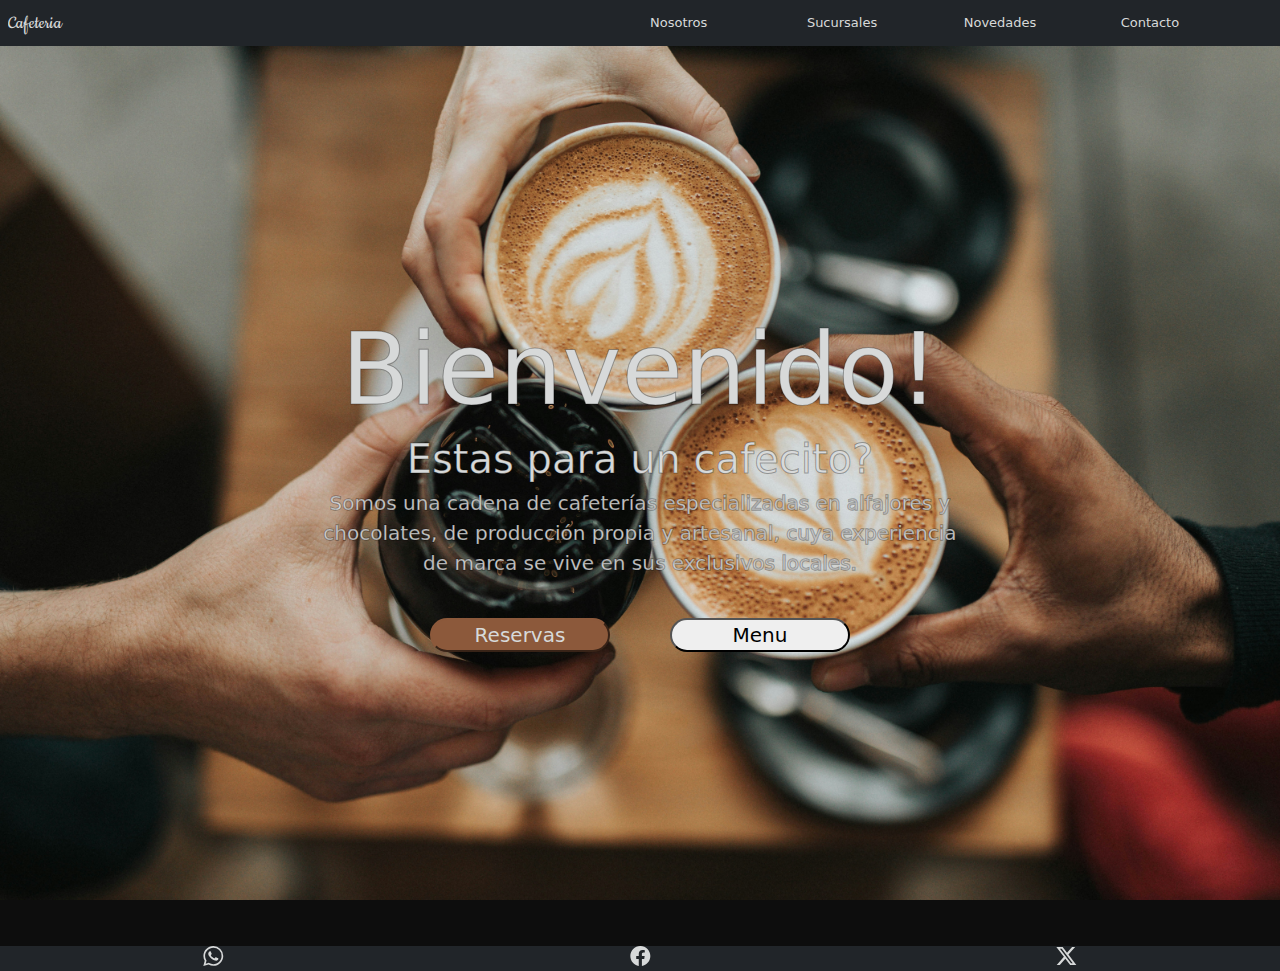
<file: index.html>
<!DOCTYPE html>
<html lang="en">
<head>
    <meta charset="UTF-8">
    <meta name="viewport" content="width=device-width, initial-scale=1.0">
    <meta name="description" content="Sitio web de una cafeteria">
    <meta name="keywords" content="cafeteria , cafe , barista ">
    <link href="https://cdn.jsdelivr.net/npm/bootstrap@5.3.3/dist/css/bootstrap.min.css" rel="stylesheet" integrity="sha384-QWTKZyjpPEjISv5WaRU9OFeRpok6YctnYmDr5pNlyT2bRjXh0JMhjY6hW+ALEwIH" crossorigin="anonymous">
    <link rel="stylesheet" href="./css/style.css">
    <title>Cafeteria</title>
</head>
<body>
    <header>
        <nav class="navbar navbar-expand-lg bg-dark">
            <div class="container-fluid">
            <a class="navbar-brand" href="./index.html">Cafeteria</a>
            <button class="navbar-toggler" type="button" data-bs-toggle="collapse" data-bs-target="#navbarNav" aria-controls="navbarNav" aria-current="active" aria-expanded="false" aria-label="Toggle navigation">
                <span class="navbar-toggler-icon"></span>
            </button>
            <div class="collapse navbar-collapse" id="navbarNav">
                <ul class="navbar-nav">
                <li class="nav-item">
                    <a class="nav-link" href="./pages/nosotros.html">Nosotros</a>
                </li>
                <li class="nav-item">
                    <a class="nav-link" href="./pages/sucursales.html">Sucursales</a>
                </li>
                <li class="nav-item">
                    <a class="nav-link" href="./pages/novedades.html">Novedades</a>
                </li>
                <li class="nav-item">
                    <a class="nav-link" href="./pages/contacto.html">Contacto</a>
                </li>
                </ul>
            </div>
            </div>
        </nav>
    </header>
    <main>
        <section class="parallax"> 
                <div class="index-title">
                    <h1>Bienvenido!</h1><!--TITULO-->
            <h2>Estas para un cafecito?</h2><!--subtitulo-->
            <p>Somos una cadena de cafeterías especializadas en alfajores y chocolates, de producción propia y artesanal, cuya experiencia de marca se vive en sus exclusivos locales.</p>
                </div>
                <div class="index-btn">
            <input type="submit" id="btn-reservas" value="Reservas" class="submit-btn"> <!--reservas-->
            <input type="submit" class="submit-btn" value="Menu"> <!--menu-->
        </div>
        </section>
    </main>
    <footer>
        <!--aca va el footer-->
        <div class="footerContainer">
            <a  href=""><svg xmlns="http://www.w3.org/2000/svg" width="20" height="20" fill="currentColor" class="bi bi-whatsapp" viewBox="0 0 16 16">
                <path d="M13.601 2.326A7.85 7.85 0 0 0 7.994 0C3.627 0 .068 3.558.064 7.926c0 1.399.366 2.76 1.057 3.965L0 16l4.204-1.102a7.9 7.9 0 0 0 3.79.965h.004c4.368 0 7.926-3.558 7.93-7.93A7.9 7.9 0 0 0 13.6 2.326zM7.994 14.521a6.6 6.6 0 0 1-3.356-.92l-.24-.144-2.494.654.666-2.433-.156-.251a6.56 6.56 0 0 1-1.007-3.505c0-3.626 2.957-6.584 6.591-6.584a6.56 6.56 0 0 1 4.66 1.931 6.56 6.56 0 0 1 1.928 4.66c-.004 3.639-2.961 6.592-6.592 6.592m3.615-4.934c-.197-.099-1.17-.578-1.353-.646-.182-.065-.315-.099-.445.099-.133.197-.513.646-.627.775-.114.133-.232.148-.43.05-.197-.1-.836-.308-1.592-.985-.59-.525-.985-1.175-1.103-1.372-.114-.198-.011-.304.088-.403.087-.088.197-.232.296-.346.1-.114.133-.198.198-.33.065-.134.034-.248-.015-.347-.05-.099-.445-1.076-.612-1.47-.16-.389-.323-.335-.445-.34-.114-.007-.247-.007-.38-.007a.73.73 0 0 0-.529.247c-.182.198-.691.677-.691 1.654s.71 1.916.81 2.049c.098.133 1.394 2.132 3.383 2.992.47.205.84.326 1.129.418.475.152.904.129 1.246.08.38-.058 1.171-.48 1.338-.943.164-.464.164-.86.114-.943-.049-.084-.182-.133-.38-.232"/>
            </svg></a>
            <a href=""><svg xmlns="http://www.w3.org/2000/svg" width="20" height="20" fill="currentColor" class="bi bi-facebook" viewBox="0 0 16 16">
                <path d="M16 8.049c0-4.446-3.582-8.05-8-8.05C3.58 0-.002 3.603-.002 8.05c0 4.017 2.926 7.347 6.75 7.951v-5.625h-2.03V8.05H6.75V6.275c0-2.017 1.195-3.131 3.022-3.131.876 0 1.791.157 1.791.157v1.98h-1.009c-.993 0-1.303.621-1.303 1.258v1.51h2.218l-.354 2.326H9.25V16c3.824-.604 6.75-3.934 6.75-7.951"/>
            </svg></a>
            <a href=""><svg xmlns="http://www.w3.org/2000/svg" width="20" height="20" fill="currentColor" class="bi bi-twitter-x" viewBox="0 0 16 16">
                <path d="M12.6.75h2.454l-5.36 6.142L16 15.25h-4.937l-3.867-5.07-4.425 5.07H.316l5.733-6.57L0 .75h5.063l3.495 4.633L12.601.75Zm-.86 13.028h1.36L4.323 2.145H2.865z"/>
            </svg></a>
        </div> 
    </footer>
    <script src="https://cdn.jsdelivr.net/npm/bootstrap@5.3.3/dist/js/bootstrap.bundle.min.js" integrity="sha384-YvpcrYf0tY3lHB60NNkmXc5s9fDVZLESaAA55NDzOxhy9GkcIdslK1eN7N6jIeHz" crossorigin="anonymous"></script>
</body>
</html>
</file>
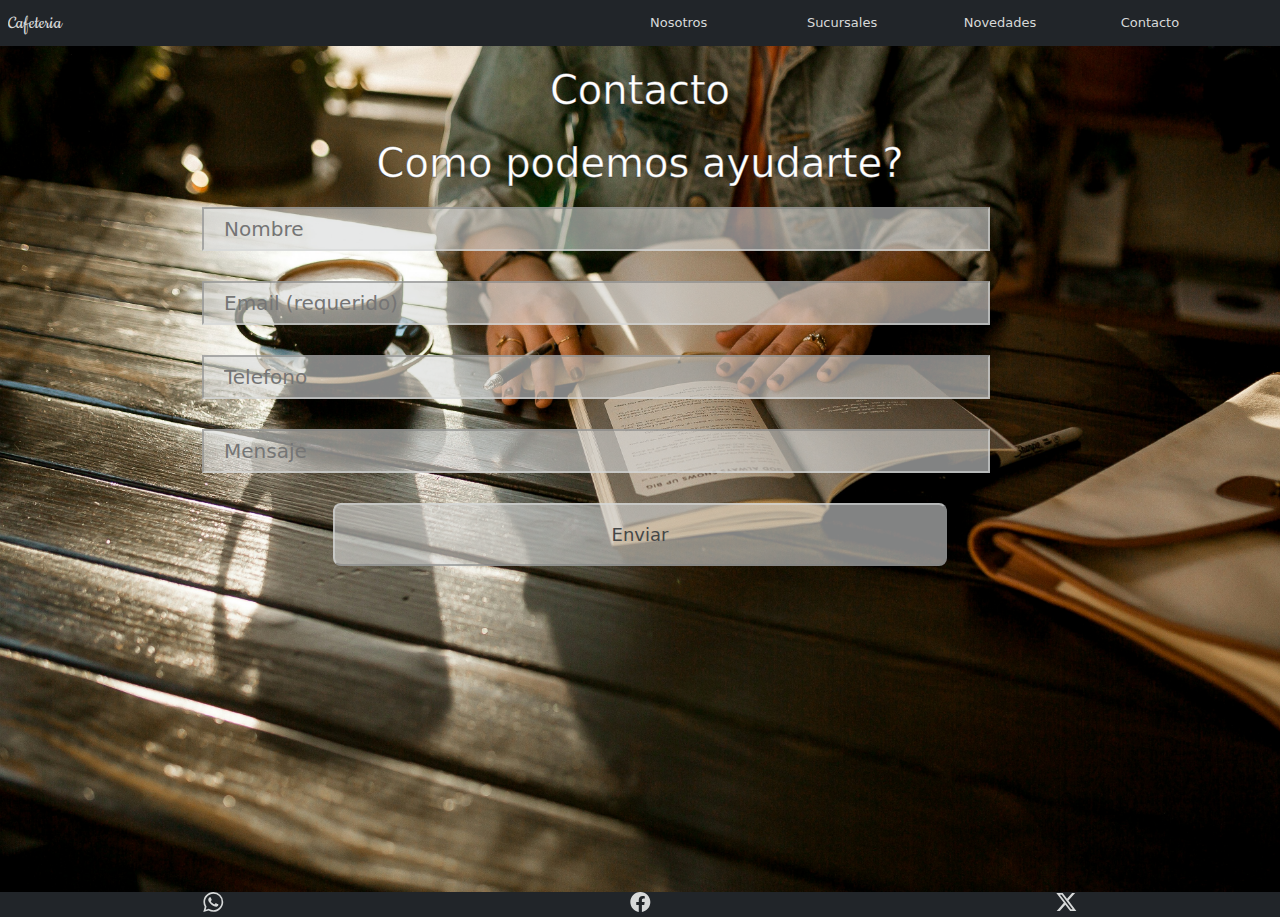
<file: pages/contacto.html>
<!DOCTYPE html>
<html lang="en">
<head>
    <meta charset="UTF-8">
    <meta name="viewport" content="width=device-width, initial-scale=1.0">
    <meta name="description" content="Cafeteria con sucursal en Caba. Contactate con nosotros">
    <meta name="keywords" content="Cafeteria , caba, buenos aires, Argentina, Contacto , Contactate">
    <link href="https://cdn.jsdelivr.net/npm/bootstrap@5.3.3/dist/css/bootstrap.min.css" rel="stylesheet" integrity="sha384-QWTKZyjpPEjISv5WaRU9OFeRpok6YctnYmDr5pNlyT2bRjXh0JMhjY6hW+ALEwIH" crossorigin="anonymous">
    <link rel="stylesheet" href="../css/style.css">
    <title>Contacto</title>
</head>
<body>
    <header>
        <nav class="navbar navbar-expand-lg bg-dark">
            <div class="container-fluid">
            <a class="navbar-brand" href="../index.html">Cafeteria</a>
            <button class="navbar-toggler" type="button" data-bs-toggle="collapse" data-bs-target="#navbarNav" aria-controls="navbarNav" aria-current="active" aria-expanded="false" aria-label="Toggle navigation">
                <span class="navbar-toggler-icon"></span>
            </button>
            <div class="collapse navbar-collapse" id="navbarNav">
                <ul class="navbar-nav">
                <li class="nav-item">
                    <a class="nav-link" href="./nosotros.html">Nosotros</a>
                </li>
                <li class="nav-item">
                    <a class="nav-link" href="./sucursales.html">Sucursales</a>
                </li>
                <li class="nav-item">
                    <a class="nav-link" href="./novedades.html">Novedades</a>
                </li>
                <li class="nav-item">
                    <a class="nav-link" href="./contacto.html">Contacto</a>
                </li>
                </ul>
            </div>
            </div>
        </nav>
    </header>
    <main class="parallax2">
        <section class="section-contacto">
            <h1>Contacto</h1>
            <!--aca va la imagen de fondo-->
            </section>
        <section class="formulario">
            <h2>Como podemos ayudarte?</h2>
            <form action="" class="form">
            <input type="text" placeholder="Nombre">
            <input type="email" placeholder="Email (requerido)">
            <input type="tel" placeholder="Telefono">
            <input type="text" placeholder="Mensaje">
            </form>
            <button class="enviar">Enviar</button>
        </section>
    </main>
    <footer>
        <!--aca va el footer-->
        <div class="footerContainer">
            <a  href=""><svg xmlns="http://www.w3.org/2000/svg" width="20" height="20" fill="currentColor" class="bi bi-whatsapp" viewBox="0 0 16 16">
                <path d="M13.601 2.326A7.85 7.85 0 0 0 7.994 0C3.627 0 .068 3.558.064 7.926c0 1.399.366 2.76 1.057 3.965L0 16l4.204-1.102a7.9 7.9 0 0 0 3.79.965h.004c4.368 0 7.926-3.558 7.93-7.93A7.9 7.9 0 0 0 13.6 2.326zM7.994 14.521a6.6 6.6 0 0 1-3.356-.92l-.24-.144-2.494.654.666-2.433-.156-.251a6.56 6.56 0 0 1-1.007-3.505c0-3.626 2.957-6.584 6.591-6.584a6.56 6.56 0 0 1 4.66 1.931 6.56 6.56 0 0 1 1.928 4.66c-.004 3.639-2.961 6.592-6.592 6.592m3.615-4.934c-.197-.099-1.17-.578-1.353-.646-.182-.065-.315-.099-.445.099-.133.197-.513.646-.627.775-.114.133-.232.148-.43.05-.197-.1-.836-.308-1.592-.985-.59-.525-.985-1.175-1.103-1.372-.114-.198-.011-.304.088-.403.087-.088.197-.232.296-.346.1-.114.133-.198.198-.33.065-.134.034-.248-.015-.347-.05-.099-.445-1.076-.612-1.47-.16-.389-.323-.335-.445-.34-.114-.007-.247-.007-.38-.007a.73.73 0 0 0-.529.247c-.182.198-.691.677-.691 1.654s.71 1.916.81 2.049c.098.133 1.394 2.132 3.383 2.992.47.205.84.326 1.129.418.475.152.904.129 1.246.08.38-.058 1.171-.48 1.338-.943.164-.464.164-.86.114-.943-.049-.084-.182-.133-.38-.232"/>
            </svg></a>
            <a href=""><svg xmlns="http://www.w3.org/2000/svg" width="20" height="20" fill="currentColor" class="bi bi-facebook" viewBox="0 0 16 16">
                <path d="M16 8.049c0-4.446-3.582-8.05-8-8.05C3.58 0-.002 3.603-.002 8.05c0 4.017 2.926 7.347 6.75 7.951v-5.625h-2.03V8.05H6.75V6.275c0-2.017 1.195-3.131 3.022-3.131.876 0 1.791.157 1.791.157v1.98h-1.009c-.993 0-1.303.621-1.303 1.258v1.51h2.218l-.354 2.326H9.25V16c3.824-.604 6.75-3.934 6.75-7.951"/>
            </svg></a>
            <a href=""><svg xmlns="http://www.w3.org/2000/svg" width="20" height="20" fill="currentColor" class="bi bi-twitter-x" viewBox="0 0 16 16">
                <path d="M12.6.75h2.454l-5.36 6.142L16 15.25h-4.937l-3.867-5.07-4.425 5.07H.316l5.733-6.57L0 .75h5.063l3.495 4.633L12.601.75Zm-.86 13.028h1.36L4.323 2.145H2.865z"/>
            </svg></a>
        </div> 
    </footer>
    <script src="https://cdn.jsdelivr.net/npm/bootstrap@5.3.3/dist/js/bootstrap.bundle.min.js" integrity="sha384-YvpcrYf0tY3lHB60NNkmXc5s9fDVZLESaAA55NDzOxhy9GkcIdslK1eN7N6jIeHz" crossorigin="anonymous"></script>
</body>
</file>
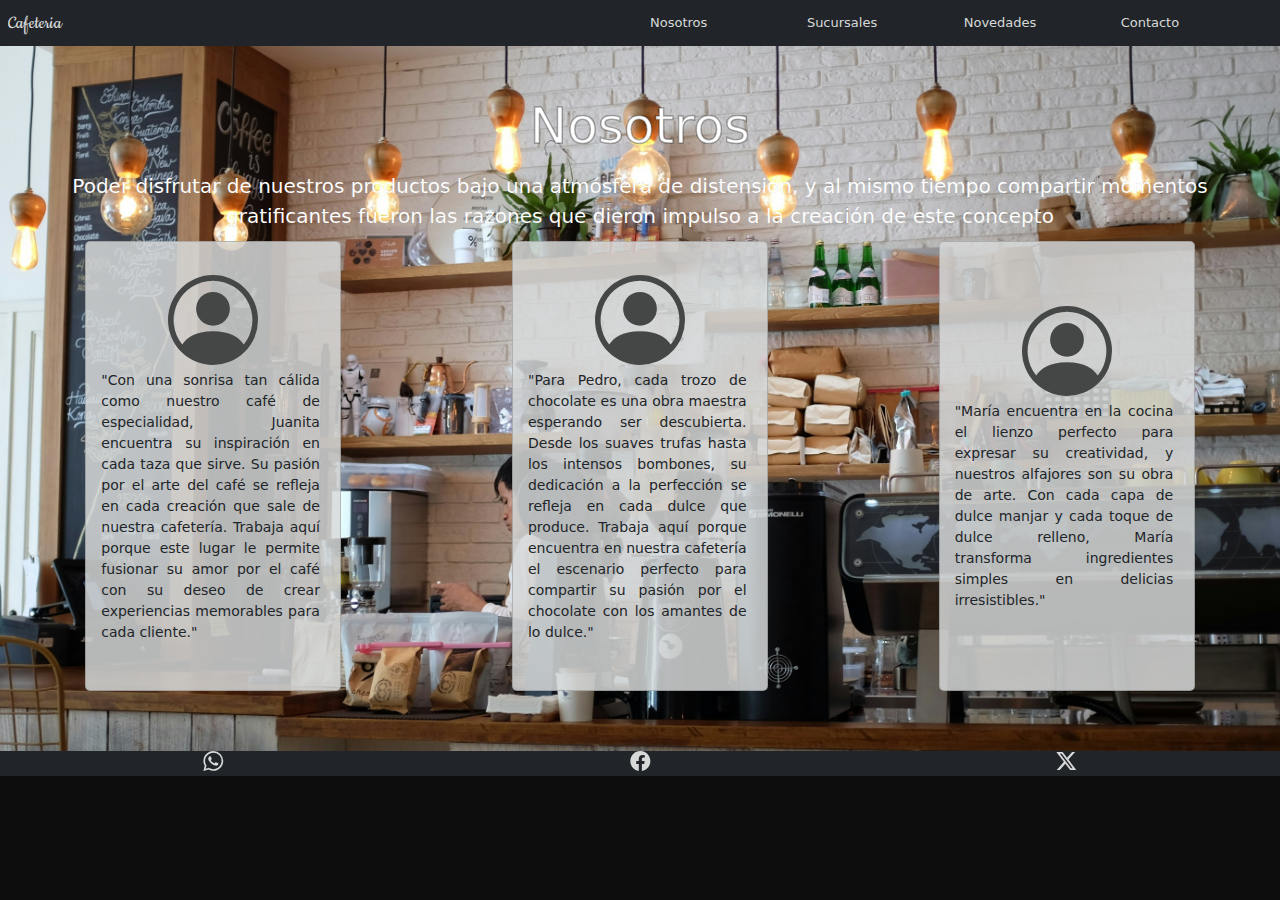
<file: pages/nosotros.html>
<!DOCTYPE html>
<html lang="en">
<head>
    <meta charset="UTF-8">
    <meta name="viewport" content="width=device-width, initial-scale=1.0">
    <meta name="description" content="Conoce a nuestros baristas ">
    <meta name="keywords" content="Cafe , cafeteria , barista , empleados , experiencia">
    <link href="https://cdn.jsdelivr.net/npm/bootstrap@5.3.3/dist/css/bootstrap.min.css" rel="stylesheet" integrity="sha384-QWTKZyjpPEjISv5WaRU9OFeRpok6YctnYmDr5pNlyT2bRjXh0JMhjY6hW+ALEwIH" crossorigin="anonymous">
    <link rel="stylesheet" href="../css/style.css">
    <title>Nosotros</title>
</head>
<body>
    <header>
        <nav class="navbar navbar-expand-lg bg-dark">
            <div class="container-fluid">
            <a class="navbar-brand" href="../index.html">Cafeteria</a>
            <button class="navbar-toggler" type="button" data-bs-toggle="collapse" data-bs-target="#navbarNav" aria-controls="navbarNav" aria-current="active" aria-expanded="false" aria-label="Toggle navigation">
                <span class="navbar-toggler-icon"></span>
            </button>
            <div class="collapse navbar-collapse" id="navbarNav">
                <ul class="navbar-nav">
                <li class="nav-item">
                    <a class="nav-link" href="./nosotros.html">Nosotros</a>
                </li>
                <li class="nav-item">
                    <a class="nav-link" href="./sucursales.html">Sucursales</a>
                </li>
                <li class="nav-item">
                    <a class="nav-link" href="./novedades.html">Novedades</a>
                </li>
                <li class="nav-item">
                    <a class="nav-link" href="./contacto.html">Contacto</a>
                </li>
                </ul>
            </div>
            </div>
        </nav>
    </header>
    <main>
        <section class="main-nosotros">
            <section>
                <!-- titulo  y txt descriptivo -->
                <article class="article-nosotros">
                    <h1>Nosotros</h1>
                    <p>Poder disfrutar de nuestros productos bajo una atmósfera de distensión, y al mismo tiempo compartir momentos gratificantes fueron las razones que dieron impulso a la creación de este concepto</p>
                </article>
            </section>
            <section class="section-card">
                <div class="card">
                    <svg xmlns="http://www.w3.org/2000/svg" width="16" height="16" fill="currentColor" class="bi bi-person-circle avatar" viewBox="0 0 16 16">
      <path d="M11 6a3 3 0 1 1-6 0 3 3 0 0 1 6 0"/>
      <path fill-rule="evenodd" d="M0 8a8 8 0 1 1 16 0A8 8 0 0 1 0 8m8-7a7 7 0 0 0-5.468 11.37C3.242 11.226 4.805 10 8 10s4.757 1.225 5.468 2.37A7 7 0 0 0 8 1"/>
    </svg>
                    <!-- lorem ipsum -->
                    <p>"Con una sonrisa tan cálida como nuestro café de especialidad, Juanita encuentra su inspiración en cada taza que sirve. Su pasión por el arte del café se refleja en cada creación que sale de nuestra cafetería. Trabaja aquí porque este lugar le permite fusionar su amor por el café con su deseo de crear experiencias memorables para cada cliente."
                    </p>
                </div>
                <div class="card">
                    <svg xmlns="http://www.w3.org/2000/svg" width="16" height="16" fill="currentColor" class="bi bi-person-circle avatar" viewBox="0 0 16 16">
      <path d="M11 6a3 3 0 1 1-6 0 3 3 0 0 1 6 0"/>
      <path fill-rule="evenodd" d="M0 8a8 8 0 1 1 16 0A8 8 0 0 1 0 8m8-7a7 7 0 0 0-5.468 11.37C3.242 11.226 4.805 10 8 10s4.757 1.225 5.468 2.37A7 7 0 0 0 8 1"/>
    </svg>
                    <!-- lorem ipsum -->
                    <p>"Para Pedro, cada trozo de chocolate es una obra maestra esperando ser descubierta. Desde los suaves trufas hasta los intensos bombones, su dedicación a la perfección se refleja en cada dulce que produce. Trabaja aquí porque encuentra en nuestra cafetería el escenario perfecto para compartir su pasión por el chocolate con los amantes de lo dulce."
                    </p>
                </div>
                <div class="card">
                    <svg xmlns="http://www.w3.org/2000/svg" width="16" height="16" fill="currentColor" class="bi bi-person-circle avatar" viewBox="0 0 16 16">
                        <path d="M11 6a3 3 0 1 1-6 0 3 3 0 0 1 6 0"/>
                        <path fill-rule="evenodd" d="M0 8a8 8 0 1 1 16 0A8 8 0 0 1 0 8m8-7a7 7 0 0 0-5.468 11.37C3.242 11.226 4.805 10 8 10s4.757 1.225 5.468 2.37A7 7 0 0 0 8 1"/>
                      </svg>
                    <!-- lorem ipsum -->
                    <p>"María encuentra en la cocina el lienzo perfecto para expresar su creatividad, y nuestros alfajores son su obra de arte. Con cada capa de dulce manjar y cada toque de dulce relleno, María transforma ingredientes simples en delicias irresistibles."
                    </p>
                </div>
            </section>
        </section>
    </main>
    <footer>
        <!--aca va el footer-->
        <div class="footerContainer">
            <a  href=""><svg xmlns="http://www.w3.org/2000/svg" width="20" height="20" fill="currentColor" class="bi bi-whatsapp" viewBox="0 0 16 16">
                <path d="M13.601 2.326A7.85 7.85 0 0 0 7.994 0C3.627 0 .068 3.558.064 7.926c0 1.399.366 2.76 1.057 3.965L0 16l4.204-1.102a7.9 7.9 0 0 0 3.79.965h.004c4.368 0 7.926-3.558 7.93-7.93A7.9 7.9 0 0 0 13.6 2.326zM7.994 14.521a6.6 6.6 0 0 1-3.356-.92l-.24-.144-2.494.654.666-2.433-.156-.251a6.56 6.56 0 0 1-1.007-3.505c0-3.626 2.957-6.584 6.591-6.584a6.56 6.56 0 0 1 4.66 1.931 6.56 6.56 0 0 1 1.928 4.66c-.004 3.639-2.961 6.592-6.592 6.592m3.615-4.934c-.197-.099-1.17-.578-1.353-.646-.182-.065-.315-.099-.445.099-.133.197-.513.646-.627.775-.114.133-.232.148-.43.05-.197-.1-.836-.308-1.592-.985-.59-.525-.985-1.175-1.103-1.372-.114-.198-.011-.304.088-.403.087-.088.197-.232.296-.346.1-.114.133-.198.198-.33.065-.134.034-.248-.015-.347-.05-.099-.445-1.076-.612-1.47-.16-.389-.323-.335-.445-.34-.114-.007-.247-.007-.38-.007a.73.73 0 0 0-.529.247c-.182.198-.691.677-.691 1.654s.71 1.916.81 2.049c.098.133 1.394 2.132 3.383 2.992.47.205.84.326 1.129.418.475.152.904.129 1.246.08.38-.058 1.171-.48 1.338-.943.164-.464.164-.86.114-.943-.049-.084-.182-.133-.38-.232"/>
            </svg></a>
            <a href=""><svg xmlns="http://www.w3.org/2000/svg" width="20" height="20" fill="currentColor" class="bi bi-facebook" viewBox="0 0 16 16">
                <path d="M16 8.049c0-4.446-3.582-8.05-8-8.05C3.58 0-.002 3.603-.002 8.05c0 4.017 2.926 7.347 6.75 7.951v-5.625h-2.03V8.05H6.75V6.275c0-2.017 1.195-3.131 3.022-3.131.876 0 1.791.157 1.791.157v1.98h-1.009c-.993 0-1.303.621-1.303 1.258v1.51h2.218l-.354 2.326H9.25V16c3.824-.604 6.75-3.934 6.75-7.951"/>
            </svg></a>
            <a href=""><svg xmlns="http://www.w3.org/2000/svg" width="20" height="20" fill="currentColor" class="bi bi-twitter-x" viewBox="0 0 16 16">
                <path d="M12.6.75h2.454l-5.36 6.142L16 15.25h-4.937l-3.867-5.07-4.425 5.07H.316l5.733-6.57L0 .75h5.063l3.495 4.633L12.601.75Zm-.86 13.028h1.36L4.323 2.145H2.865z"/>
            </svg></a>
        </div> 
    </footer>
    <script src="https://cdn.jsdelivr.net/npm/bootstrap@5.3.3/dist/js/bootstrap.bundle.min.js" integrity="sha384-YvpcrYf0tY3lHB60NNkmXc5s9fDVZLESaAA55NDzOxhy9GkcIdslK1eN7N6jIeHz" crossorigin="anonymous"></script>
</body>
</html>
</file>
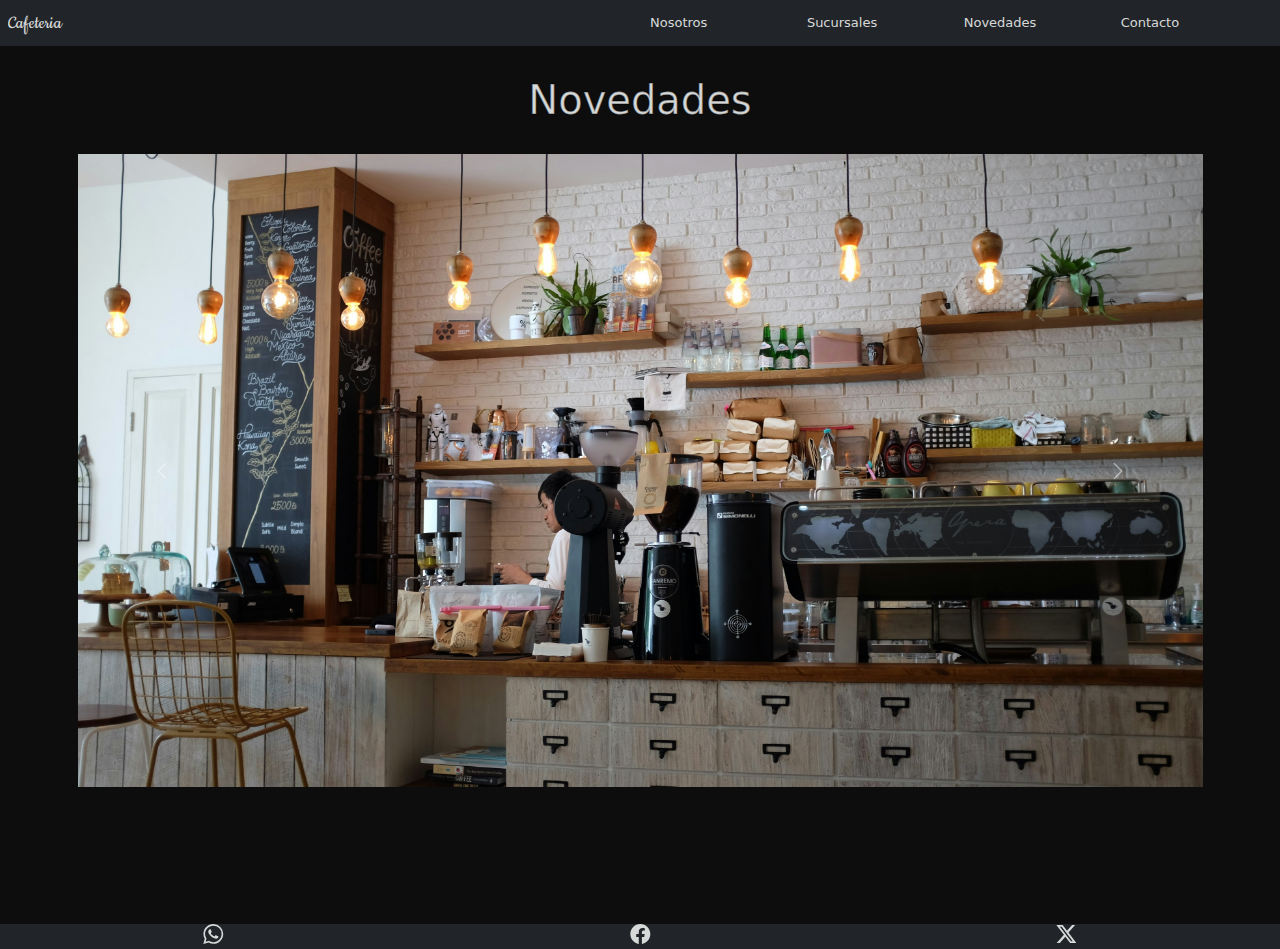
<file: pages/novedades.html>
<!DOCTYPE html>
<html lang="en">
<head>
    <meta charset="UTF-8">
    <meta name="viewport" content="width=device-width, initial-scale=1.0">
    <meta name="description" content="Novedades del cafe , noticias de nuestra cafeteria">
    <meta name="keywords" content="cafe, novedades, noticias , cafeteria , publicidad">
    <link href="https://cdn.jsdelivr.net/npm/bootstrap@5.3.3/dist/css/bootstrap.min.css" rel="stylesheet" integrity="sha384-QWTKZyjpPEjISv5WaRU9OFeRpok6YctnYmDr5pNlyT2bRjXh0JMhjY6hW+ALEwIH" crossorigin="anonymous">
    <link rel="stylesheet" href="../css/style.css">
    <title>Novedades</title>
</head>
<body>
    <header>
        <nav class="navbar navbar-expand-lg bg-dark">
            <div class="container-fluid">
            <a class="navbar-brand" href="../index.html">Cafeteria</a>
            <button class="navbar-toggler" type="button" data-bs-toggle="collapse" data-bs-target="#navbarNav" aria-controls="navbarNav" aria-current="active" aria-expanded="false" aria-label="Toggle navigation">
                <span class="navbar-toggler-icon"></span>
            </button>
            <div class="collapse navbar-collapse" id="navbarNav">
                <ul class="navbar-nav">
                <li class="nav-item">
                    <a class="nav-link" href="./nosotros.html">Nosotros</a>
                </li>
                <li class="nav-item">
                    <a class="nav-link" href="./sucursales.html">Sucursales</a>
                </li>
                <li class="nav-item">
                    <a class="nav-link" href="./novedades.html">Novedades</a>
                </li>
                <li class="nav-item">
                    <a class="nav-link" href="./contacto.html">Contacto</a>
                </li>
                </ul>
            </div>
            </div>
        </nav>
    </header>
    <main>
        <section class="section-title">
            <h1>Novedades</h1>
        </section>
        <div class="container carousel-container">
            <div id="carouselExampleControls" class="carousel slide" data-bs-ride="carousel">
                <div class="carousel-inner">
                  <div class="carousel-item active">
                    <img src="../assets/nosotros.jpg" class="d-block w-100" alt="Imagen de Novedades">
                  </div>
                  <div class="carousel-item">
                    <img src="../assets/Novedades.jpg" class="d-block w-100" alt="Imagen de Novedades">
                  </div>
                  <div class="carousel-item">
                    <img src="../assets/nosotros.jpg" class="d-block w-100" alt="Imagen de Novedades">
                  </div>
                </div>
                <button class="carousel-control-prev" type="button" data-bs-target="#carouselExampleControls" data-bs-slide="prev">
                  <span class="carousel-control-prev-icon" aria-hidden="true"></span>
                  <span class="visually-hidden">Previous</span>
                </button>
                <button class="carousel-control-next" type="button" data-bs-target="#carouselExampleControls" data-bs-slide="next">
                  <span class="carousel-control-next-icon" aria-hidden="true"></span>
                  <span class="visually-hidden">Next</span>
                </button>
              </div>
        </div>
            
        
    </main>
    <footer>
        <!--aca va el footer-->
        <div class="footerContainer">
            <a  href=""><svg xmlns="http://www.w3.org/2000/svg" width="20" height="20" fill="currentColor" class="bi bi-whatsapp" viewBox="0 0 16 16">
                <path d="M13.601 2.326A7.85 7.85 0 0 0 7.994 0C3.627 0 .068 3.558.064 7.926c0 1.399.366 2.76 1.057 3.965L0 16l4.204-1.102a7.9 7.9 0 0 0 3.79.965h.004c4.368 0 7.926-3.558 7.93-7.93A7.9 7.9 0 0 0 13.6 2.326zM7.994 14.521a6.6 6.6 0 0 1-3.356-.92l-.24-.144-2.494.654.666-2.433-.156-.251a6.56 6.56 0 0 1-1.007-3.505c0-3.626 2.957-6.584 6.591-6.584a6.56 6.56 0 0 1 4.66 1.931 6.56 6.56 0 0 1 1.928 4.66c-.004 3.639-2.961 6.592-6.592 6.592m3.615-4.934c-.197-.099-1.17-.578-1.353-.646-.182-.065-.315-.099-.445.099-.133.197-.513.646-.627.775-.114.133-.232.148-.43.05-.197-.1-.836-.308-1.592-.985-.59-.525-.985-1.175-1.103-1.372-.114-.198-.011-.304.088-.403.087-.088.197-.232.296-.346.1-.114.133-.198.198-.33.065-.134.034-.248-.015-.347-.05-.099-.445-1.076-.612-1.47-.16-.389-.323-.335-.445-.34-.114-.007-.247-.007-.38-.007a.73.73 0 0 0-.529.247c-.182.198-.691.677-.691 1.654s.71 1.916.81 2.049c.098.133 1.394 2.132 3.383 2.992.47.205.84.326 1.129.418.475.152.904.129 1.246.08.38-.058 1.171-.48 1.338-.943.164-.464.164-.86.114-.943-.049-.084-.182-.133-.38-.232"/>
            </svg></a>
            <a href=""><svg xmlns="http://www.w3.org/2000/svg" width="20" height="20" fill="currentColor" class="bi bi-facebook" viewBox="0 0 16 16">
                <path d="M16 8.049c0-4.446-3.582-8.05-8-8.05C3.58 0-.002 3.603-.002 8.05c0 4.017 2.926 7.347 6.75 7.951v-5.625h-2.03V8.05H6.75V6.275c0-2.017 1.195-3.131 3.022-3.131.876 0 1.791.157 1.791.157v1.98h-1.009c-.993 0-1.303.621-1.303 1.258v1.51h2.218l-.354 2.326H9.25V16c3.824-.604 6.75-3.934 6.75-7.951"/>
            </svg></a>
            <a href=""><svg xmlns="http://www.w3.org/2000/svg" width="20" height="20" fill="currentColor" class="bi bi-twitter-x" viewBox="0 0 16 16">
                <path d="M12.6.75h2.454l-5.36 6.142L16 15.25h-4.937l-3.867-5.07-4.425 5.07H.316l5.733-6.57L0 .75h5.063l3.495 4.633L12.601.75Zm-.86 13.028h1.36L4.323 2.145H2.865z"/>
            </svg></a>
        </div> 
    </footer>
    <script src="https://cdn.jsdelivr.net/npm/bootstrap@5.3.3/dist/js/bootstrap.bundle.min.js" integrity="sha384-YvpcrYf0tY3lHB60NNkmXc5s9fDVZLESaAA55NDzOxhy9GkcIdslK1eN7N6jIeHz" crossorigin="anonymous"></script>
</body>
</file>
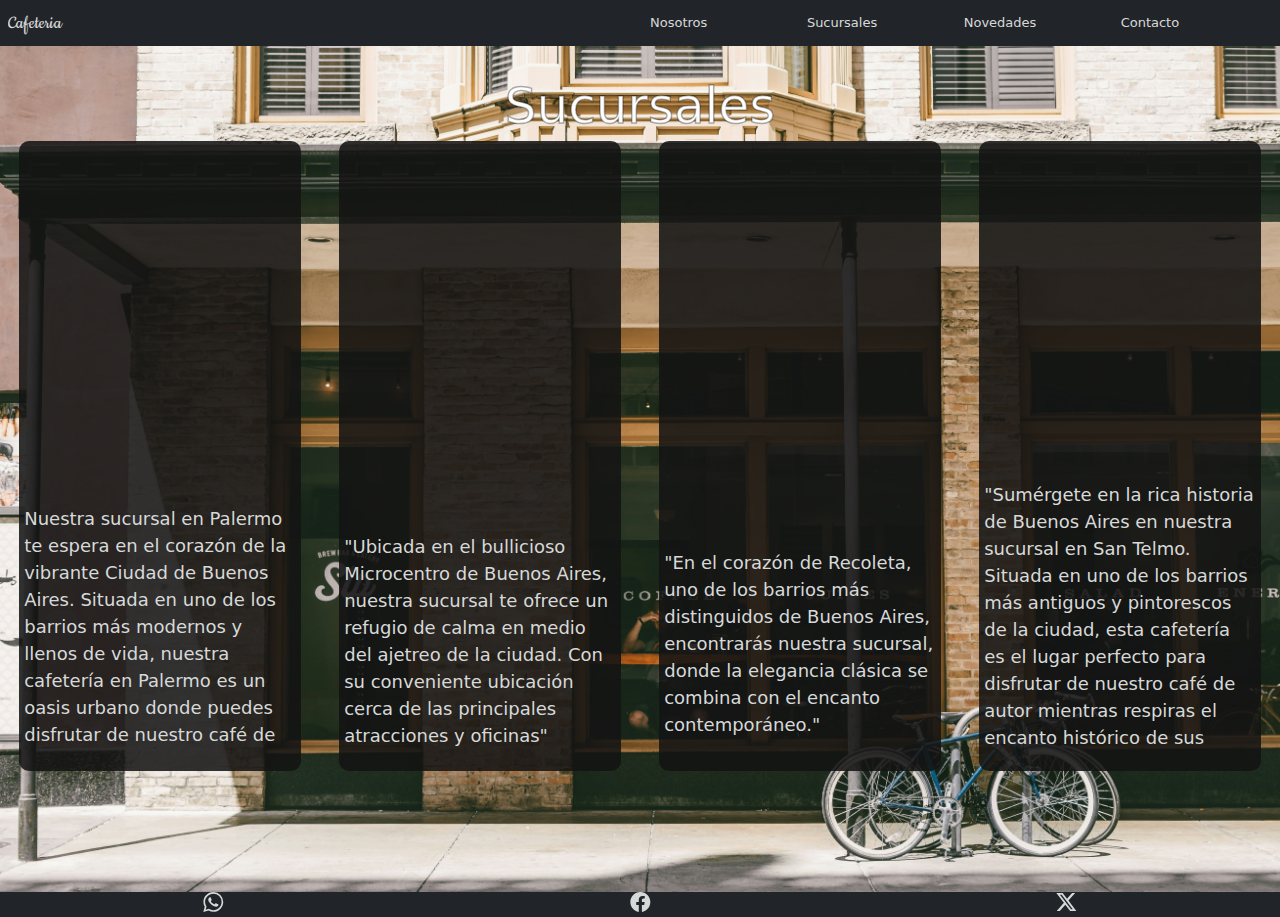
<file: pages/sucursales.html>
<!DOCTYPE html>
<html lang="en">
<head>
    <meta charset="UTF-8">
    <meta name="viewport" content="width=device-width, initial-scale=1.0">
    <meta name="description" content="Cafeteria en Caba , Argentina. Conoce nuestras sucursales">
    <meta name="keywords" content="Cafeteria , Buenos Aires , Argentina , CABA">
    <link href="https://cdn.jsdelivr.net/npm/bootstrap@5.3.3/dist/css/bootstrap.min.css" rel="stylesheet" integrity="sha384-QWTKZyjpPEjISv5WaRU9OFeRpok6YctnYmDr5pNlyT2bRjXh0JMhjY6hW+ALEwIH" crossorigin="anonymous">
    <link rel="stylesheet" href="../css/style.css">
    <title>Sucursales</title>
</head>
<body>
    <header>
        <nav class="navbar navbar-expand-lg bg-dark">
            <div class="container-fluid">
            <a class="navbar-brand" href="../index.html">Cafeteria</a>
            <button class="navbar-toggler" type="button" data-bs-toggle="collapse" data-bs-target="#navbarNav" aria-controls="navbarNav" aria-current="active" aria-expanded="false" aria-label="Toggle navigation">
                <span class="navbar-toggler-icon"></span>
            </button>
            <div class="collapse navbar-collapse" id="navbarNav">
                <ul class="navbar-nav">
                <li class="nav-item">
                    <a class="nav-link" href="./nosotros.html">Nosotros</a>
                </li>
                <li class="nav-item">
                    <a class="nav-link" href="./sucursales.html">Sucursales</a>
                </li>
                <li class="nav-item">
                    <a class="nav-link" href="./novedades.html">Novedades</a>
                </li>
                <li class="nav-item">
                    <a class="nav-link" href="./contacto.html">Contacto</a>
                </li>
                </ul>
            </div>
            </div>
        </nav>
    </header>
    <main class="parallax3">
        <section class="section-parallax3">
            <article class="article-sucursales">
                <h1>Sucursales</h1>
            </article>
        </section>
        <section class="section-card section-suc">
        <div class="card-sucursales">
            <div class="map">
                <iframe src="https://www.google.com/maps/embed?pb=!1m18!1m12!1m3!1d4645.5749047075415!2d-58.42980321655192!3d-34.5809604217758!2m3!1f0!2f0!3f0!3m2!1i1024!2i768!4f13.1!3m3!1m2!1s0x95bcb59c771eb933%3A0x6b3113b596d78c69!2sPalermo%2C%20Cdad.%20Aut%C3%B3noma%20de%20Buenos%20Aires!5e0!3m2!1ses!2sar!4v1717510401755!5m2!1ses!2sar" width="600" height="450" style="border:0;" allowfullscreen="" loading="lazy" referrerpolicy="no-referrer-when-downgrade"></iframe>
            </div>
            <p>Nuestra sucursal en Palermo te espera en el corazón de la vibrante Ciudad de Buenos Aires. Situada en uno de los barrios más modernos y llenos de vida, nuestra cafetería en Palermo es un oasis urbano donde puedes disfrutar de nuestro café de autor,"
            </p>
        </div>
        <div class="card-sucursales">
            <div class="map">
                <iframe src="https://www.google.com/maps/embed?pb=!1m16!1m12!1m3!1d7811.049588647078!2d-58.388269441492135!3d-34.60057912010316!2m3!1f0!2f0!3f0!3m2!1i1024!2i768!4f13.1!2m1!1smicrocentro%20buenos%20aires!5e0!3m2!1ses!2sar!4v1717510469276!5m2!1ses!2sar" width="600" height="450" style="border:0;" allowfullscreen="" loading="lazy" referrerpolicy="no-referrer-when-downgrade"></iframe>
            </div>
            <p>"Ubicada en el bullicioso Microcentro de Buenos Aires, nuestra sucursal te ofrece un refugio de calma en medio del ajetreo de la ciudad. Con su conveniente ubicación cerca de las principales atracciones y oficinas"
            </p>
        </div>
        <div class="card-sucursales">
            <div class="map">
                <iframe src="https://www.google.com/maps/embed?pb=!1m18!1m12!1m3!1d1897.4457706424614!2d-58.39724865682918!3d-34.58855441073123!2m3!1f0!2f0!3f0!3m2!1i1024!2i768!4f13.1!3m3!1m2!1s0x95bcca99c609fc2f%3A0x392ca99351808a75!2sRecoleta%2C%20Cdad.%20Aut%C3%B3noma%20de%20Buenos%20Aires!5e0!3m2!1ses!2sar!4v1717510500991!5m2!1ses!2sar" width="600" height="450" style="border:0;" allowfullscreen="" loading="lazy" referrerpolicy="no-referrer-when-downgrade"></iframe>
            </div>
            <p>"En el corazón de Recoleta, uno de los barrios más distinguidos de Buenos Aires, encontrarás nuestra sucursal, donde la elegancia clásica se combina con el encanto contemporáneo."
            </p>
        </div>
        <div class="card-sucursales">
            <div class="map">
                <iframe src="https://www.google.com/maps/embed?pb=!1m18!1m12!1m3!1d5850.239100631744!2d-58.37428368983862!3d-34.62095874534978!2m3!1f0!2f0!3f0!3m2!1i1024!2i768!4f13.1!3m3!1m2!1s0x95bccb2d125e1c01%3A0xacd97607979875ab!2sSan%20Telmo%2C%20Cdad.%20Aut%C3%B3noma%20de%20Buenos%20Aires!5e0!3m2!1ses!2sar!4v1717510552790!5m2!1ses!2sar" width="600" height="450" style="border:0;" allowfullscreen="" loading="lazy" referrerpolicy="no-referrer-when-downgrade"></iframe>
            </div>
            <p>"Sumérgete en la rica historia de Buenos Aires en nuestra sucursal en San Telmo. Situada en uno de los barrios más antiguos y pintorescos de la ciudad, esta cafetería es el lugar perfecto para disfrutar de nuestro café de autor mientras respiras el encanto histórico de sus calles empedradas y arquitectura colonial."
            </p>
        </div>
        </section>
    </main>
    <footer>
        <!--aca va el footer-->
        <div class="footerContainer">
            <a  href=""><svg xmlns="http://www.w3.org/2000/svg" width="20" height="20" fill="currentColor" class="bi bi-whatsapp" viewBox="0 0 16 16">
                <path d="M13.601 2.326A7.85 7.85 0 0 0 7.994 0C3.627 0 .068 3.558.064 7.926c0 1.399.366 2.76 1.057 3.965L0 16l4.204-1.102a7.9 7.9 0 0 0 3.79.965h.004c4.368 0 7.926-3.558 7.93-7.93A7.9 7.9 0 0 0 13.6 2.326zM7.994 14.521a6.6 6.6 0 0 1-3.356-.92l-.24-.144-2.494.654.666-2.433-.156-.251a6.56 6.56 0 0 1-1.007-3.505c0-3.626 2.957-6.584 6.591-6.584a6.56 6.56 0 0 1 4.66 1.931 6.56 6.56 0 0 1 1.928 4.66c-.004 3.639-2.961 6.592-6.592 6.592m3.615-4.934c-.197-.099-1.17-.578-1.353-.646-.182-.065-.315-.099-.445.099-.133.197-.513.646-.627.775-.114.133-.232.148-.43.05-.197-.1-.836-.308-1.592-.985-.59-.525-.985-1.175-1.103-1.372-.114-.198-.011-.304.088-.403.087-.088.197-.232.296-.346.1-.114.133-.198.198-.33.065-.134.034-.248-.015-.347-.05-.099-.445-1.076-.612-1.47-.16-.389-.323-.335-.445-.34-.114-.007-.247-.007-.38-.007a.73.73 0 0 0-.529.247c-.182.198-.691.677-.691 1.654s.71 1.916.81 2.049c.098.133 1.394 2.132 3.383 2.992.47.205.84.326 1.129.418.475.152.904.129 1.246.08.38-.058 1.171-.48 1.338-.943.164-.464.164-.86.114-.943-.049-.084-.182-.133-.38-.232"/>
            </svg></a>
            <a href=""><svg xmlns="http://www.w3.org/2000/svg" width="20" height="20" fill="currentColor" class="bi bi-facebook" viewBox="0 0 16 16">
                <path d="M16 8.049c0-4.446-3.582-8.05-8-8.05C3.58 0-.002 3.603-.002 8.05c0 4.017 2.926 7.347 6.75 7.951v-5.625h-2.03V8.05H6.75V6.275c0-2.017 1.195-3.131 3.022-3.131.876 0 1.791.157 1.791.157v1.98h-1.009c-.993 0-1.303.621-1.303 1.258v1.51h2.218l-.354 2.326H9.25V16c3.824-.604 6.75-3.934 6.75-7.951"/>
            </svg></a>
            <a href=""><svg xmlns="http://www.w3.org/2000/svg" width="20" height="20" fill="currentColor" class="bi bi-twitter-x" viewBox="0 0 16 16">
                <path d="M12.6.75h2.454l-5.36 6.142L16 15.25h-4.937l-3.867-5.07-4.425 5.07H.316l5.733-6.57L0 .75h5.063l3.495 4.633L12.601.75Zm-.86 13.028h1.36L4.323 2.145H2.865z"/>
            </svg></a>
        </div> 
    </footer>
    <script src="https://cdn.jsdelivr.net/npm/bootstrap@5.3.3/dist/js/bootstrap.bundle.min.js" integrity="sha384-YvpcrYf0tY3lHB60NNkmXc5s9fDVZLESaAA55NDzOxhy9GkcIdslK1eN7N6jIeHz" crossorigin="anonymous"></script>
</body>
</file>
<file: css/style.css>
@import url("https://fonts.googleapis.com/css2?family=Cookie&family=Sacramento&display=swap");
* {
  margin: 0 auto;
  padding: 0;
  width: 100%;
  overflow-x: hidden;
}

html {
  font-size: 62.5%;
  /* 1 rem  = 10px */
}
html body {
  background-color: #0D0D0D;
}

nav .container-fluid .navbar-brand {
  color: #D7D9D9;
  font-family: "Cookie", cursive;
}
nav .container-fluid .navbar-brand:hover {
  font-weight: bold;
}
nav .container-fluid span {
  background-color: #D7D9D9;
}
nav .container-fluid #navbarNav ul li .nav-link {
  color: #D7D9D9;
  font-size: 1.3rem;
}
nav .container-fluid #navbarNav ul li .nav-link:hover {
  font-weight: bold;
}

@media screen and (min-width: 320px) and (max-width: 767px) {
  nav a {
    width: 87%;
  }
  nav button {
    width: 9%;
  }
  nav #navbarNav ul li .nav-link {
    display: flex;
    justify-content: center;
  }
}
@media screen and (min-width: 768px) and (max-width: 1023px) {
  nav a {
    width: 92%;
  }
  nav button {
    width: 6%;
  }
  nav #navbarNav ul li .nav-link {
    display: flex;
    justify-content: center;
  }
}
@media screen and (min-width: 1024px) {
  nav .container-fluid .navbar-brand {
    color: #D7D9D9;
    font-family: "Cookie", cursive;
    font-size: 2rem;
  }
  nav .container-fluid span {
    background-color: #D7D9D9;
  }
  nav .container-fluid #navbarNav ul li .nav-link {
    color: #D7D9D9;
    font-size: 1.3rem;
  }
}
footer .footerContainer {
  height: 2.5rem;
  display: grid;
  grid-template-columns: repeat(3, 1fr);
  grid-template-rows: 1fr;
  grid-column-gap: 0px;
  grid-row-gap: 0px;
  background-color: #212529;
}
footer .footerContainer a svg {
  color: #D7D9D9;
}
footer .footerContainer a svg:hover {
  color: rgba(186, 187, 187, 0.5607843137);
}

@media screen and (min-width: 320px) and (max-width: 767px) {
  footer {
    background-color: rgba(20, 20, 20, 0.9215686275);
    position: fixed;
    height: 3rem;
    display: flex;
    justify-content: center;
    align-items: center;
    bottom: 0;
  }
}
main .parallax {
  background-image: url("../assets/portada.jpg");
  background-attachment: fixed;
  background-position: center;
  background-repeat: no-repeat;
  background-size: cover;
  height: 100vh;
  display: flex;
  justify-content: center;
  align-items: center;
  flex-direction: column;
}
main .parallax .index-title {
  display: flex;
  justify-content: center;
  align-items: start;
  flex-direction: column;
  color: #D7D9D9;
}
main .parallax .index-title h1 {
  overflow-y: hidden;
  -webkit-text-stroke-width: 1px;
  -webkit-text-stroke-color: rgba(0, 0, 0, 0.32);
  text-align: center;
}
main .parallax .index-title h2 {
  font-size: 4rem;
  overflow-y: hidden;
  -webkit-text-stroke-width: 1px;
  -webkit-text-stroke-color: rgba(0, 0, 0, 0.32);
  text-align: center;
}
main .parallax .index-title p {
  font-size: 2rem;
  overflow-y: hidden;
  color: white;
  -webkit-text-stroke-width: 1.5px;
  -webkit-text-stroke-color: rgba(0, 0, 0, 0.32);
  text-align: center;
}
main .parallax .index-btn {
  display: inline-flex;
  justify-content: center;
  align-items: center;
}
main .parallax .index-btn .submit-btn {
  margin: 3rem;
  font-size: 2rem;
  border-radius: 2rem;
}
main .parallax .index-btn #btn-reservas {
  background-color: #8C593B;
  border-color: #8C593B;
  color: #D7D9D9;
}
main .parallax .index-btn #btn-reservas:hover {
  background-color: rgba(140, 89, 59, 0.9647058824);
}

@media screen and (min-width: 320px) and (max-width: 767px) {
  main .parallax {
    height: 90vh;
  }
  main .parallax .index-title {
    width: 80%;
  }
  main .parallax .index-title h1 {
    font-size: 5rem;
  }
  main .parallax .index-title h2 {
    font-size: 3.5rem;
    margin-bottom: 1rem;
  }
  main .parallax .index-title p {
    font-size: 1.5rem;
  }
  main .parallax .index-btn .submit-btn {
    width: 31vw;
    height: 5vh;
  }
}
@media screen and (min-width: 768px) and (max-width: 1023px) {
  main .parallax {
    display: flex;
    justify-content: start;
    padding-top: 12rem;
  }
  main .parallax .index-title {
    width: 70%;
  }
  main .parallax .index-title h1 {
    font-size: 8rem;
  }
  main .parallax .index-title h2 {
    font-size: 3rem;
  }
  main .parallax .index-title p {
    font-size: 1.6rem;
  }
  main .parallax .index-title .index-btn .submit-btn {
    height: 7vh;
    margin: 1rem;
    font-size: 1.6rem;
  }
}
@media screen and (min-width: 1024px) {
  main .parallax .index-title {
    display: flex;
    justify-content: center;
    align-items: start;
    flex-direction: column;
    color: #D7D9D9;
    width: 50%;
  }
  main .parallax .index-title h1 {
    overflow-y: hidden;
    font-size: 10rem;
  }
  main .parallax .index-title h2 {
    font-size: 4rem;
    overflow-y: hidden;
  }
  main .parallax .index-title p {
    font-size: 2rem;
  }
  main .parallax .index-btn {
    display: inline-flex;
    justify-content: center;
    align-items: center;
  }
  main .parallax .index-btn .submit-btn {
    margin: 3rem;
    font-size: 2rem;
    border-radius: 2rem;
    width: 18rem;
  }
  main .parallax .index-btn #btn-reservas {
    background-color: #8C593B;
    border-color: #8C593B;
    color: #D7D9D9;
  }
  main .parallax .index-btn #btn-reservas:hover {
    background-color: rgba(140, 89, 59, 0.8156862745);
  }
}
main .main-nosotros {
  background-image: url("../assets/nosotros.jpg");
  background-attachment: fixed;
  background-position: center;
  background-repeat: no-repeat;
  background-size: cover;
}
main .main-nosotros section .article-nosotros {
  color: #D7D9D9;
  flex-direction: column;
  display: flex;
  justify-content: center;
  align-items: center;
}
main .main-nosotros section .article-nosotros h1 {
  font-size: 5rem;
  display: flex;
  justify-content: center;
  padding-bottom: 1rem;
  border-color: #0D0D0D;
  color: white;
  -webkit-text-stroke-width: 1.5px;
  -webkit-text-stroke-color: rgba(0, 0, 0, 0.32);
}
main .main-nosotros section .article-nosotros p {
  font-size: 2.5rem;
  color: #ffffff;
  -webkit-text-stroke-width: 0.2px;
  -webkit-text-stroke-color: rgba(0, 0, 0, 0.32);
  text-align: center;
}
main .main-nosotros .section-card {
  width: 100%;
  display: flex;
  justify-content: space-between;
  align-items: center;
  padding-bottom: 1rem;
  text-align: justify;
}
main .main-nosotros .section-card .card {
  background-color: rgba(215, 217, 217, 0.8470588235);
  border-radius: 0.5rem;
  font-size: 1.5rem;
  overflow-y: hidden;
}
main .main-nosotros .section-card .card p {
  display: flex;
  justify-content: center;
  align-items: center;
  padding: 0.5rem;
  margin-left: 1rem;
  width: 90%;
  overflow: hidden;
}
main .main-nosotros .section-card .card .avatar {
  width: 9rem;
  height: 9rem;
  color: #454747;
  display: flex;
  justify-content: center;
  margin-top: 2rem;
}

@media screen and (min-width: 320px) and (max-width: 767px) {
  main .main-nosotros section .article-nosotros {
    width: 100%;
    text-align: center;
  }
  main .main-nosotros section .article-nosotros p {
    width: 90%;
    text-align: center;
    font-size: 1.7rem;
  }
  main .main-nosotros .section-card {
    width: 100%;
    display: block;
    padding-bottom: 1rem;
  }
  main .main-nosotros .section-card .card {
    width: 90%;
    padding-bottom: 4rem;
    margin-bottom: 3rem;
  }
  main .main-nosotros .section-card .card p {
    font-size: 1.4rem;
  }
  main .main-nosotros .section-card .card .avatar {
    margin-bottom: 1rem;
  }
}
@media screen and (min-width: 768px) and (max-width: 1023px) {
  main .main-nosotros {
    height: 100vh;
  }
  main .main-nosotros section .article-nosotros {
    width: 87%;
    padding-top: 4rem;
  }
  main .main-nosotros section .article-nosotros p {
    font-size: 1.6rem;
  }
  main .main-nosotros .section-card {
    width: 95%;
    padding-top: 3rem;
  }
  main .main-nosotros .section-card .card {
    margin: 1rem;
    height: 40rem;
  }
  main .main-nosotros .section-card .card p {
    padding-top: 4rem;
  }
}
@media screen and (min-width: 1024px) {
  main .main-nosotros section .article-nosotros {
    width: 90%;
    padding-top: 5rem;
  }
  main .main-nosotros section .article-nosotros p {
    font-size: 2rem;
  }
  main .main-nosotros .section-card .card {
    display: flex;
    justify-content: center;
    align-items: center;
    width: 20%;
    height: 50vh;
    margin-bottom: 5rem;
  }
  main .main-nosotros .section-card .card p {
    font-size: 1.4rem;
  }
  main .main-nosotros .section-card .card .avatar {
    margin: 0;
  }
}
.parallax3 {
  background-image: url("../assets/sucursales.jpg");
  background-attachment: fixed;
  background-position: center;
  background-repeat: no-repeat;
  background-size: cover;
  height: 94vh;
}
.parallax3 .section-parallax3 .article-sucursales h1 {
  color: white;
  font-size: 4rem;
  display: flex;
  justify-content: center;
  align-items: center;
  margin-top: 3rem;
  -webkit-text-stroke-width: 1.5px;
  -webkit-text-stroke-color: rgba(0, 0, 0, 0.32);
}
.parallax3 .section-suc {
  display: flex;
  justify-content: center;
  align-items: center;
}
.parallax3 .section-suc .card-sucursales {
  background-color: rgba(20, 20, 20, 0.8705882353);
  color: #D7D9D9;
  font-size: 2vh;
  padding: 0.5rem;
  display: flex;
  justify-content: center;
  align-items: center;
  flex-direction: column;
  border-radius: 1rem;
  margin-bottom: 2rem;
  padding-bottom: 1rem;
}
.parallax3 .section-suc .card-sucursales P {
  overflow: hidden;
  padding-bottom: 4rem;
}
.parallax3 .section-suc .card-sucursales .map iframe {
  padding: 2rem;
}

@media screen and (min-width: 320px) and (max-width: 767px) {
  .parallax3 .section-parallax3 .article-sucursales h1 {
    overflow-y: hidden;
  }
  .parallax3 .section-suc {
    display: block;
  }
  .parallax3 .section-suc .card-sucursales {
    width: 90vw;
    height: 70vh;
    margin-bottom: 1.5rem;
  }
  .parallax3 .section-suc .card-sucursales P {
    font-size: 1.5rem;
  }
}
@media screen and (min-width: 768px) and (max-width: 1023px) {
  .parallax3 .section-suc .card-sucursales {
    margin: 1rem;
  }
  .parallax3 .section-suc .card-sucursales p {
    font-size: 1.3rem;
  }
  .parallax3 .section-suc .card-sucursales .map iframe {
    height: 25rem;
    margin-top: 2rem;
  }
}
@media screen and (min-width: 1024px) {
  .parallax3 .section-parallax3 .article-sucursales h1 {
    overflow-y: hidden;
    font-size: 5rem;
  }
  .parallax3 .section-suc .card-sucursales {
    width: 22vw;
    height: 70vh;
  }
  .parallax3 .section-suc .card-sucursales .map {
    overflow-y: hidden;
    margin-bottom: 1rem;
  }
}
main .section-title h1 {
  font-size: 4rem;
  color: #D7D9D9;
  margin: 3rem 0 3rem 0;
  display: flex;
  justify-content: center;
  align-items: center;
  overflow-y: hidden;
  -webkit-text-stroke-width: 1.5px;
  -webkit-text-stroke-color: rgba(0, 0, 0, 0.32);
}
main .carousel-container {
  overflow-y: hidden;
  margin-bottom: 5rem;
}

@media screen and (min-width: 1024px) {
  main .section-title h1 {
    overflow-y: hidden;
  }
  main .carousel-container {
    height: 80vh;
  }
}
.parallax2 {
  background-image: url("../assets/contacto.jpg");
  background-attachment: fixed;
  background-position: center;
  background-repeat: no-repeat;
  background-size: cover;
  height: 94vh;
  overflow-y: hidden;
}
.parallax2 .section-contacto h1 {
  color: white;
  margin-top: 2rem;
  display: flex;
  justify-content: center;
  align-items: center;
  -webkit-text-stroke-width: 1px;
  -webkit-text-stroke-color: rgba(0, 0, 0, 0.32);
}
.parallax2 .formulario, .parallax2 .formulario .enviar, .parallax2 .formulario .enviar h2, .parallax2 .formulario h2 {
  display: flex;
  justify-content: center;
  align-items: center;
  flex-direction: column;
}
.parallax2 .formulario h2, .parallax2 .formulario .enviar h2 {
  color: white;
  font-size: 4rem;
  margin-bottom: 1rem;
  -webkit-text-stroke-width: 1px;
  -webkit-text-stroke-color: rgba(0, 0, 0, 0.32);
}
.parallax2 .formulario .form input {
  border-color: rgba(215, 217, 217, 0.6039215686);
  padding: 2rem;
  color: #454747;
  font-size: 2rem;
  background-color: rgba(215, 217, 217, 0.6039215686);
}
.parallax2 .formulario .enviar {
  width: 20vw;
  height: 7vh;
  border-radius: 0.8rem;
  border-color: rgba(215, 217, 217, 0.6039215686);
  background-color: rgba(215, 217, 217, 0.6039215686);
  color: #454747;
}
.parallax2 .formulario .enviar:hover {
  background-color: rgba(215, 217, 217, 0.8156862745);
  color: rgba(30, 31, 31, 0.7960784314);
}

@media screen and (min-width: 320px) and (max-width: 767px) {
  .parallax2 .section-contacto h1 {
    font-size: 5rem;
    overflow-y: hidden;
  }
  .parallax2 .formulario, .parallax2 .formulario h2, .parallax2 .formulario .enviar, .parallax2 .formulario .enviar h2 {
    padding: 0rem;
    width: 90%;
    height: 70%;
  }
  .parallax2 .formulario h2, .parallax2 .formulario .enviar h2 {
    font-size: 3rem;
    text-align: center;
    overflow-y: hidden;
  }
  .parallax2 .formulario .form input {
    margin-bottom: 1rem;
    height: 1rem;
  }
  .parallax2 .formulario .enviar {
    width: 50vw;
  }
}
@media screen and (min-width: 768px) and (max-width: 1023px) {
  .parallax2 .section-contacto h1 {
    font-size: 4rem;
  }
  .parallax2 .formulario, .parallax2 .formulario h2, .parallax2 .formulario .enviar, .parallax2 .formulario .enviar h2 {
    width: 90%;
  }
  .parallax2 .formulario h2, .parallax2 .formulario .enviar h2 {
    width: 50%;
    overflow-y: hidden;
    font-size: 3rem;
  }
  .parallax2 .formulario .form input {
    margin-bottom: 1rem;
    height: 3rem;
  }
  .parallax2 .formulario .enviar {
    width: 40vw;
    height: 9vh;
    font-size: 2rem;
  }
}
@media screen and (min-width: 1024px) {
  .parallax2 .section-contacto h1 {
    font-size: 4rem;
  }
  .parallax2 .formulario, .parallax2 .formulario h2, .parallax2 .formulario .enviar, .parallax2 .formulario .enviar h2 {
    width: 70%;
    padding: 1rem;
  }
  .parallax2 .formulario h2, .parallax2 .formulario .enviar h2 {
    overflow-y: hidden;
  }
  .parallax2 .formulario .form input {
    margin-bottom: 3rem;
    height: 1rem;
    width: 90%;
  }
  .parallax2 .formulario .enviar {
    font-size: 1.8rem;
    overflow: hidden;
  }
}/*# sourceMappingURL=style.css.map */
</file>
